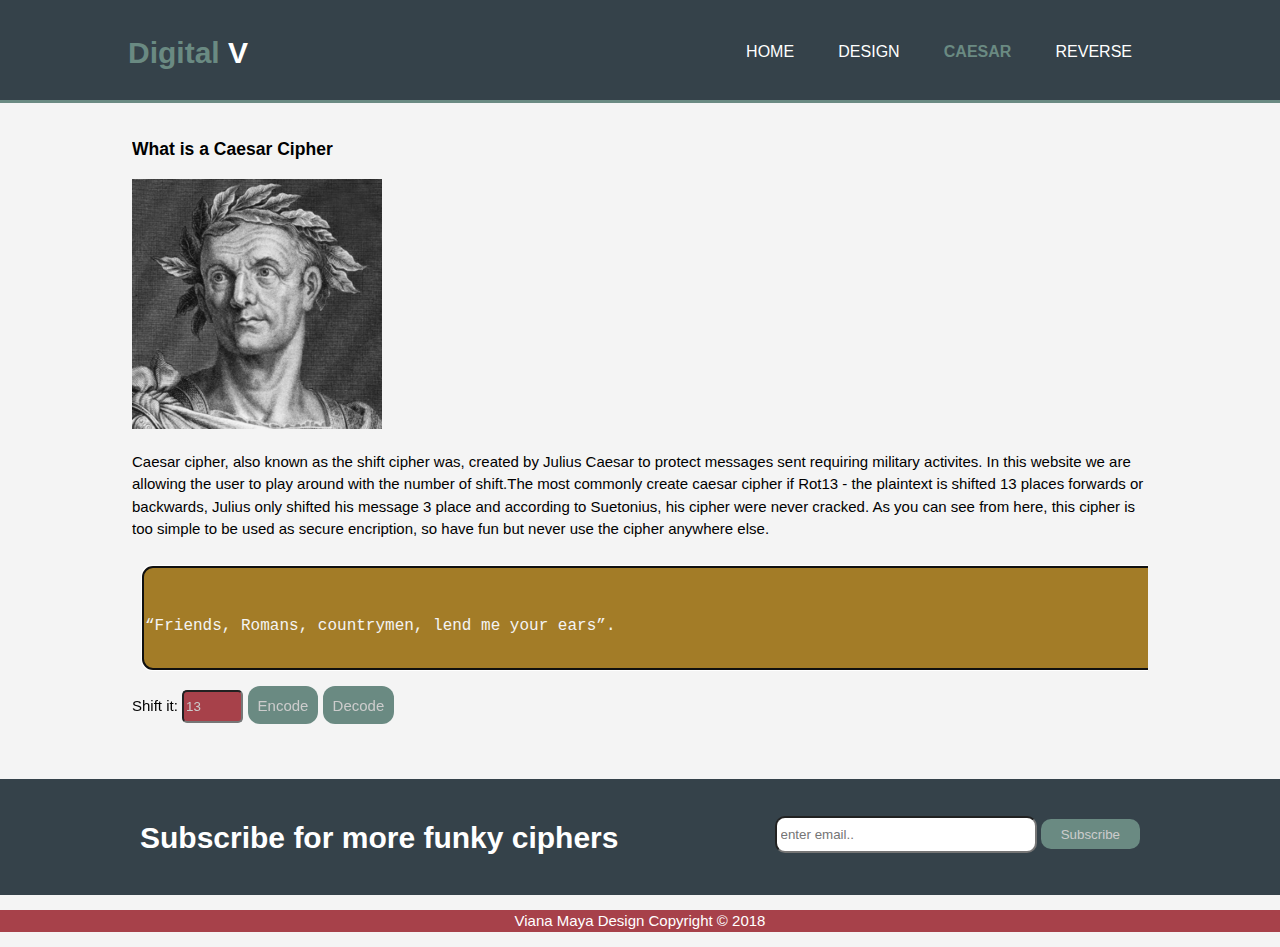
<file: cipherone.html>
<!DOCTYPE html>
<html>
    
    <head>
        
        <meta charset="utf-8">
        <meta name="viewport" content="width=device-width">
        <meta name="description" content="cipher, javascript, educational">
        <meta name="author" content="Viana Maya">
        <title>Webtech SET08101 Coursework1 | Welcome </title>
        
        
        
        <link rel="stylesheet" href="style.css">
    </head>
    <body>
     <header>
         <div class="container">
            <div id="branding">
                <h1><span class="highlight">Digital</span> V</h1>
            </div> 
            
            <nav>
                <ul>
                    <li><a href="index.html">Home</a></li> 
                    <li ><a href="design.html">Design</a></li> 
                    <li class="current"><a href="cipherone.html">Caesar</a></li> 
                    <li><a href="ciphertwo.html">Reverse</a></li>
                  
                </ul>
            </nav>
         </div>
     </header> 
       

     <section id="boxes">
           <div class="container">
            <div class="box1">
               
                <h3>What is a Caesar Cipher</h3>
                <img src="image/julius_c.jpg"> 
                    <p>
                    Caesar cipher, also known as the shift cipher was, created by Julius Caesar to protect messages sent requiring military activites. 
                    In this website we are allowing the user to play around with the number of shift.The most commonly create caesar cipher if Rot13 - the plaintext is shifted 13 places forwards or backwards, Julius only shifted his message 3 place and according to Suetonius, his cipher were never cracked. As you can see from here, this cipher is too simple to be used as secure encription, so have fun but never use the cipher anywhere else. 
                    </p>  
                </div>
             
    
        <div id="box">
            
            <textarea  autofocus id="message">“Friends, Romans, countrymen, lend me your ears”. </textarea>
            <tr>
              <td><label for="shift">Shift it:</label></td>
              <td><input type="text" id="shift" value="13" /></td>
            </tr>

            

            <button type="button" class="button_2"  onclick="encode()"(false)>Encode</button> 
            <button type="button" class="button_2" onclick="encode()" (true)>Decode</button>        
        </div>
        
        
        </div>

     
        
    </section>
    
         
        <section id="newsletter">
            <div class="container">
                <h1>Subscribe for more funky ciphers</h1>
                <form>
                    <input type=email placeholder="enter email..">
                    <button type="submit" class="button_1">Subscribe</button>
                </form>
            </div>
        </section>
        
        
        
         <footer>
             <p>Viana Maya Design Copyright &copy; 2018</p>
         </footer> 
         <script type="text/javascript" src="cipher.js"></script>
         
        
    </body>
    
    
</html>
</file>
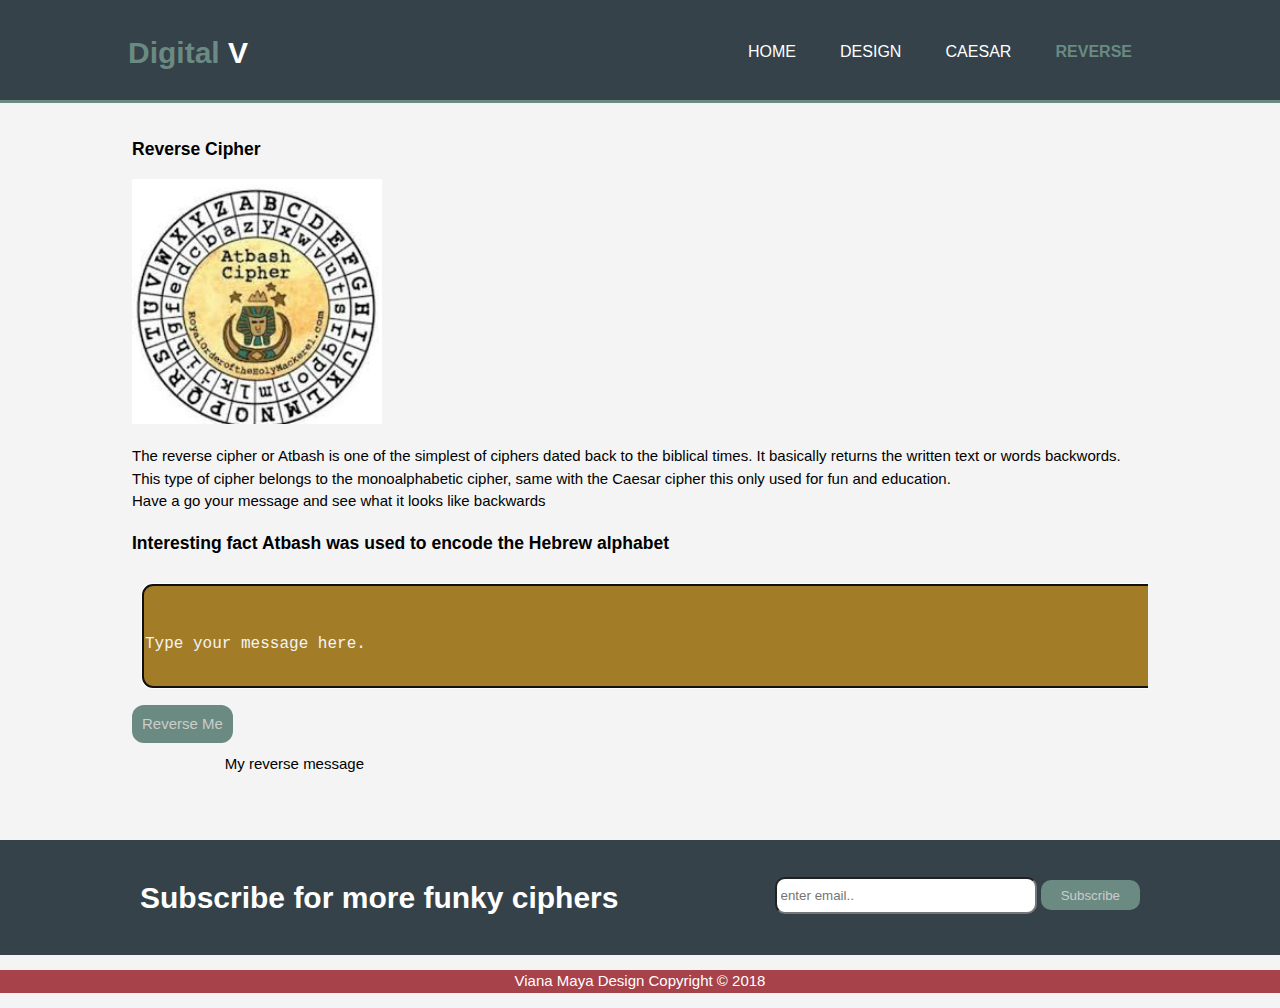
<file: ciphertwo.html>
<!DOCTYPE html>
<html>
    
    <head>
        
        <meta charset="utf-8">
        <meta name="viewport" content="width=device-width">
        <meta name="description" content="cipher, javascript, educational">
        <meta name="author" content="Viana Maya">
        <title>Webtech SET08101 Coursework1 | Welcome </title>
        
        
        
        <link rel="stylesheet" href="style.css">

    </head>
    <body>
     <header>
         <div class="container">
            <div id="branding">
                <h1><span class="highlight">Digital</span> V</h1>
            </div> 
            
            <nav>
                <ul>
                    <li><a href="index.html">Home</a></li> 
                    <li><a href="design.html">Design</a></li> 
                    <li><a href="cipherone.html">Caesar</a></li> 
                    <li class="current"><a href="ciphertwo.html">Reverse</a></li>
                  
                </ul>
            </nav>
         </div>
     </header> 
       

     <section id="boxes">
         <div class="container">
       
         <div class="box1">
          <h3>Reverse Cipher</h3>
          <img src="image/atbash.jpg">
        <p>The reverse cipher or Atbash is one of the simplest of ciphers dated back to the biblical times. It basically returns the written text or words backwords. This type of cipher belongs to the monoalphabetic cipher, same with the Caesar cipher this only used for fun and education. <br>
            Have a go your message and see what it looks like backwards
            <h3> Interesting fact Atbash was used to encode the Hebrew alphabet </h3>
                      
             </p>  
          </div> 
    
        <div id="box1">
            <textarea  autofocus id="backward">Type your message here. </textarea>
            <button class="button_2"  type="button" onclick="reverseMe()" >Reverse Me</button>
            
                      
        </div>

        
        <div class="box"> 
            <div id="show">My reverse message</div>
            
         </div>
        </div>
        
    </section>
    
         
        <section id="newsletter">
            <div class="container">
                <h1>Subscribe for more funky ciphers</h1>
                <form>
                    <input type=email placeholder="enter email..">
                    <button type="submit" class="button_1">Subscribe</button>
                </form>
            </div>
        </section>
        
        
        
         <footer>
             <p>Viana Maya Design Copyright &copy; 2018</p>
         </footer> 
         <script type="text/javascript" src="cipher.js"></script>
         
        
    </body>
    
    
</html>
</file>
<file: style.css>
body{
    font: 15px/1.5 Arial, Helvetica, sans-serif;
    padding: 0;
    margin: 0;
    background-color: #f4f4f4;
}

/*Global*/

.container{
    width: 80%;
    margin: auto;
    overflow: hidden;
}

ul{
    margin: 0;
    padding: 0;
}

.button_1{
    height: 30px;
    background: #6a8a82;
    border: 0;
    color: #cccccc;
    padding-left: 20px;
    padding-right: 20px;
    border-radius: 10px;
    margin-top: 10px;
}

/* header*/

header{
    background: #35424a;
    color: #ffffff;
    padding-top: 30px;
    min-height: 70px;
    border-bottom: #6a8a82 3px solid; 
    margin-bottom: -40px;
}

header a{
    color: #ffffff;
    text-decoration: none;
    text-transform: uppercase;
    font-size: 16px;
    
} 

header li{
    display: inline;
    padding: 0 20px 0 20px;
    
}

header #branding{
    float: left;
}

header #branding h1{
    margin: 0;
}

header nav{
    float: right;
    margin-top: 10px;
}

header .highlight, header .current a{
    color: #6a8a82;
    font-weight: bold;
}

header a:hover{
    color: #cccccc;
    font-weight: bold;
}

/* showcase*/

#showcase{
    min-height:300px;
    background: url(image/backimage.jpeg) no-repeat 0 -400px;
    color: #ffffff;
    text-align: center;
    margin: 10px;
    
}

#showcase, #title h1{
    margin-top: 100px;
    font-size: 55px;
    margin-bottom: 10px;
}

#showcase p{
    font-size: 20px;
}

#newsletter{
    padding: 15px;
    color: #ffffff;
    background: #35424a;
    margin-top:50px; 
    
}

#newsletter h1{
    float: left;
    
}

#newsletter form{
    float: right;
    margin-top: 15px
}

#newsletter input[type="email"]{
    padding: 4px;
    height: 25px;
    width: 250px;
    border-radius: 10px;
}

/*Boxes*/

#boxes{
    margin-top: 50px;
    padding: 5px;
}

#boxes .box{
    float: left;
    display: inline;
    width: 30%;
    text-align:center;
    padding: 10px;
}

#boxes .box img{
    width: 200px;
    float: left;;
}

#boxes .box1 img{
    width: 250px;
    
}

/*textarea */

#boxes textarea{
    height:50px;
    width: 100%;
    background: #a37c27;
    color: #f4f4f4;
    padding-top: 50px;
    margin: 10px;
    font-size: 16px;
    border-radius: 10px;
}

#shift{
    width: 4em;
    height: 2em;
    background: #a7414a;
    border-radius: 5px;
    color: #cccccc
}

.button_2{
    height: 38px;
    background: #6a8a82;
    border: 0;
    color: #cccccc;
    padding-left: 10px;
    padding-right: 10px;
    display: inline;
    border-radius: 12px;
    font-size: 15px
}

#button_3{
    position: absolute;
    background: #a7414a;
    height: 30px;
    width: 50px;
}

/*design page*/

#title{
    min-height:200px;
    min-width: auto;
    background: url(image/webs.jpg)  -300px;
    color: #ffffff;
    text-align: center;
    margin-top: 10px;
}





footer{
    
    color: #ffffff;
    background-color: #a7414a;
    text-align: center;
    position: relative;
    bottom: 0%;
    left: 0%;
    width: 100%;
}
</file>
